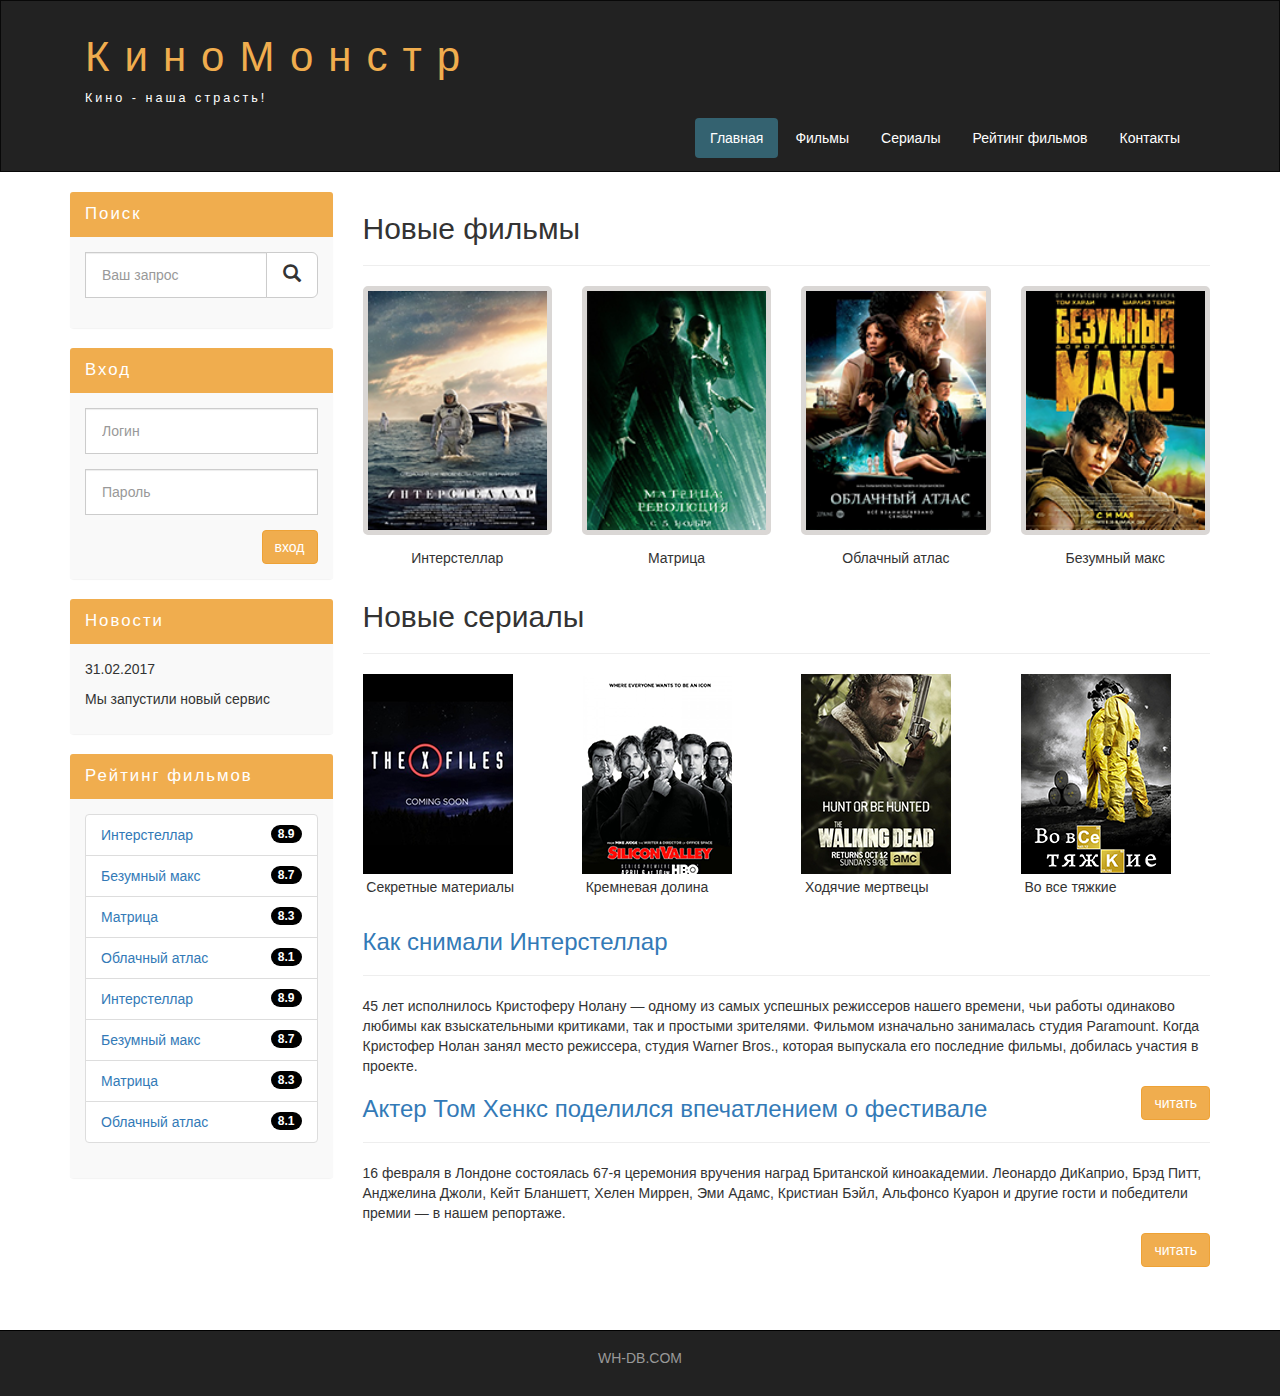
<file: index.html>
<!DOCTYPE html>
<html lang="ru">
  <head>
    <meta charset="utf-8">
    <meta http-equiv="X-UA-Compatible" content="IE=edge">
    <meta name="viewport" content="width=device-width, initial-scale=1">
    <!-- The above 3 meta tags *must* come first in the head; any other head content must come *after* these tags -->
    <title>КиноМонстр</title>

    <!-- Bootstrap -->
    <link href="assets/css/bootstrap.min.css" rel="stylesheet">

    <!-- Main Style -->
    <link href="assets/css/style.css" rel="stylesheet">

    <!-- HTML5 shim and Respond.js for IE8 support of HTML5 elements and media queries -->
    <!-- WARNING: Respond.js doesn't work if you view the page via file:// -->
    <!--[if lt IE 9]>
      <script src="https://oss.maxcdn.com/html5shiv/3.7.3/html5shiv.min.js"></script>
      <script src="https://oss.maxcdn.com/respond/1.4.2/respond.min.js"></script>
    <![endif]-->
  </head>
  <body>
   

    <div class="container-fluid">
      <div class="row">
        <nav role="navigation" class="navbar navbar-inverse">
          <div class="container">

            <div class="navbar-header header">

              <div class="container">
                <div class="row">
                  <div class="col-lg-12">
                    <h1><a href="index.html">КиноМонстр</a></h1>
                    <p>Кино - наша страсть!</p>

                  </div>

                </div>


              </div>

              <button type="button" data-target="#navbarCollapse" data-toggle="collapse" class="navbar-toggle">

                <span class="sr-only">Toggle navigation</span>
                <span class="icon-bar"></span>
                <span class="icon-bar"></span>
                <span class="icon-bar"></span>

              </button>

            </div>

            <div id="navbarCollapse" class="collapse navbar-collapse navbar-right">
               
                 
                    <ul class="nav nav-pills">
                      <li class="active"><a href="index.html">Главная</a></li>
                      <li><a href="films.html">Фильмы</a></li>
                      <li><a href="films.html">Сериалы</a></li>
                      <li><a href="rating.html">Рейтинг фильмов</a></li>
                      <li><a href="contacts.html">Контакты</a></li>

                    </ul>
           
            </div>

          </div>

        </nav>
      </div>
    </div>


    <div class="wrapper">
      
      <div class="container">
        
        <div class="row">
          
        <div class="col-lg-9 col-lg-push-3">

          <form role="search" class=" visible-xs">
             <div class="form-group">
                <div class="input-group">
                    <input type="search" class="form-control input-lg" placeholder="Ваш запрос">
                  <div class="input-group-btn">
                <button class="btn btn-default btn-lg" type="submit"><i class="glyphicon glyphicon-search"></i></button>
                  </div>
                </div>
             </div>   
          </form>

          <h2>Новые фильмы</h2>
          <hr>
            <div class="row">
              <div class="film_block col-lg-3 col-md-3 col-sm-3 col-xs-6">
              <img src="assets/img/inter.png" alt="Интерстеллар">
                <div class="film_label">Интерстеллар</div>
              </div>

              <div class="film_block col-lg-3 col-md-3 col-sm-3 col-xs-6">
              <img src="assets/img/matrix.png" alt="Матрица">
                <div class="film_label">Матрица</div>
              </div>

              <div class="film_block col-lg-3 col-md-3 col-sm-3 col-xs-6">
              <img src="assets/img/cloud.png" alt="Облачный атлас">
                <div class="film_label">Облачный атлас</div>
              </div>
            
              <div class="film_block col-lg-3 col-md-3 col-sm-3 col-xs-6">
              <img src="assets/img/max.png" alt="Безумный макс">
                <div class="film_label">Безумный макс</div>
              </div>
            </div>

      

          <div class="margin-8"></div>

          <h2>Новые сериалы</h2>
          <hr>
            <div class="row">
                            
              <div class="films_block col-lg-3 col-md-3 col-sm-3 col-xs-6">
               <img src="assets/img/xfiles.png" alt="секретные материалы">
                 <div class="film_label">Секретные материалы</div>
              </div>
                                
              <div class="films_block col-lg-3 col-md-3 col-sm-3 col-xs-6">
                <img src="assets/img/silicon.png" alt="кремневая долина">
                  <div class="film_label">Кремневая долина</div>
              </div>            
                                
              <div class="films_block col-lg-3 col-md-3 col-sm-3 col-xs-6">
                <img src="assets/img/dead.png" alt="ходячие мертвецы">
                  <div class="film_label">Ходячие мертвецы</div>
              </div>            
                                
              <div class="films_block col-lg-3 col-md-3 col-sm-3 col-xs-6">
                <img src="assets/img/breakingbad.png" alt="во все тяжкие">
                  <div class="film_label">Во все тяжкие</div>
              </div>
                            
            </div>

         <div class="margin-8"></div>

         <a href="#"><h3>Как снимали Интерстеллар</h3></a>
         <hr>
         <p>
          45 лет исполнилось Кристоферу Нолану — одному из самых успешных режиссеров нашего времени, чьи работы одинаково любимы как взыскательными критиками, так и простыми зрителями. Фильмом изначально занималась студия Paramount. Когда Кристофер Нолан занял место режиссера, студия Warner Bros., которая выпускала его последние фильмы, добилась участия в проекте.
         </p>
         <a href="#" class="btn btn-warning pull-right">читать</a>

         <div class="margin-8"></div>

         <a href="#"><h3>Актер Том Хенкс поделился впечатлением о фестивале</h3></a>
         <hr>
         <p>
          16 февраля в Лондоне состоялась 67-я церемония вручения наград Британской киноакадемии. Леонардо ДиКаприо, Брэд Питт, Анджелина Джоли, Кейт Бланшетт, Хелен Миррен, Эми Адамс, Кристиан Бэйл, Альфонсо Куарон и другие гости и победители премии — в нашем репортаже.
         </p>
         <a href="#" class="btn btn-warning pull-right">читать</a>

          <div class="margin-8" clear></div>  



        </div>

        <div class="col-lg-3 col-lg-pull-9">

          <div class="panel panel-info hidden-xs">         
            <div class="panel-heading"><div class="sidebar-header">Поиск</div></div>
              <div class="panel-body">
                <form role="search">
                  <div class="form-group">
                    <div class="input-group">
                      <input type="search" class="form-control input-lg" placeholder="Ваш запрос">
                      <div class="input-group-btn">
                <button class="btn btn-default btn-lg" type="submit"><i class="glyphicon glyphicon-search"></i></button>
                      </div>
                    </div>
                  </div>   
                </form>
              </div>
          </div>

          <div class="panel panel-info">         
            <div class="panel-heading"><div class="sidebar-header">Вход</div></div>
              <div class="panel-body">
                <form role="form">
                  <div class="form-group">
                    <input type="text" class="form-control input-lg" placeholder="Логин">
                  </div>
                  <div class="form-group">
                    <input type="password" class="form-control input-lg" placeholder="Пароль">
                  </div>

                  <button type="submit" class="btn btn-warning pull-right">вход</button>

                </form>

          </div>
              </div>

          <div class="panel panel-info">
            <div class="panel-heading"><div class="sidebar-header">Новости</div></div>
              <div class="panel-body">
                  <p>31.02.2017</p>
                  <p>Мы запустили новый сервис</p>
              </div>
          </div>  


          <div class="panel panel-info">         
            <div class="panel-heading"><div class="sidebar-header">Рейтинг фильмов</div></div>
              <div class="panel-body">
                
                <ul class="list-group">
                  
                  <li class="list-group-item list-group-warning">
                    <span class="badge">8.9</span>
                    <a href="#">Интерстеллар</a>
                  </li>

                  <li class="list-group-item list-group-warning">
                    <span class="badge">8.7</span>
                    <a href="#">Безумный макс</a>
                  </li>

                  <li class="list-group-item list-group-warning">
                    <span class="badge">8.3</span>
                    <a href="#">Матрица</a>

                  </li>    <li class="list-group-item list-group-warning">
                    <span class="badge">8.1</span>
                    <a href="#">Облачный атлас</a>
                  </li>  

                  <li class="list-group-item list-group-warning">
                    <span class="badge">8.9</span>
                    <a href="#">Интерстеллар</a>
                  </li>

                  <li class="list-group-item list-group-warning">
                    <span class="badge">8.7</span>
                    <a href="#">Безумный макс</a>
                  </li>

                  <li class="list-group-item list-group-warning">
                    <span class="badge">8.3</span>
                    <a href="#">Матрица</a>

                  </li>    <li class="list-group-item list-group-warning">
                    <span class="badge">8.1</span>
                    <a href="#">Облачный атлас</a>
                  </li>  

                </ul>

          </div>
            </div>




        </div>

        </div>

      </div>

    <div class="clear"></div>
    
    </div>

    
    <footer>
      <div class="container">
        <p class="text-center"><a href="http://ru.wh-db.com">WH-DB.COM</a></p>

      </div>

    </footer>





    <!-- jQuery (necessary for Bootstrap's JavaScript plugins) -->
    <script src="https://ajax.googleapis.com/ajax/libs/jquery/1.12.4/jquery.min.js"></script>
    <!-- Include all compiled plugins (below), or include individual files as needed -->
    <script src="assets/js/bootstrap.min.js"></script>
  </body>
</html>
</file>
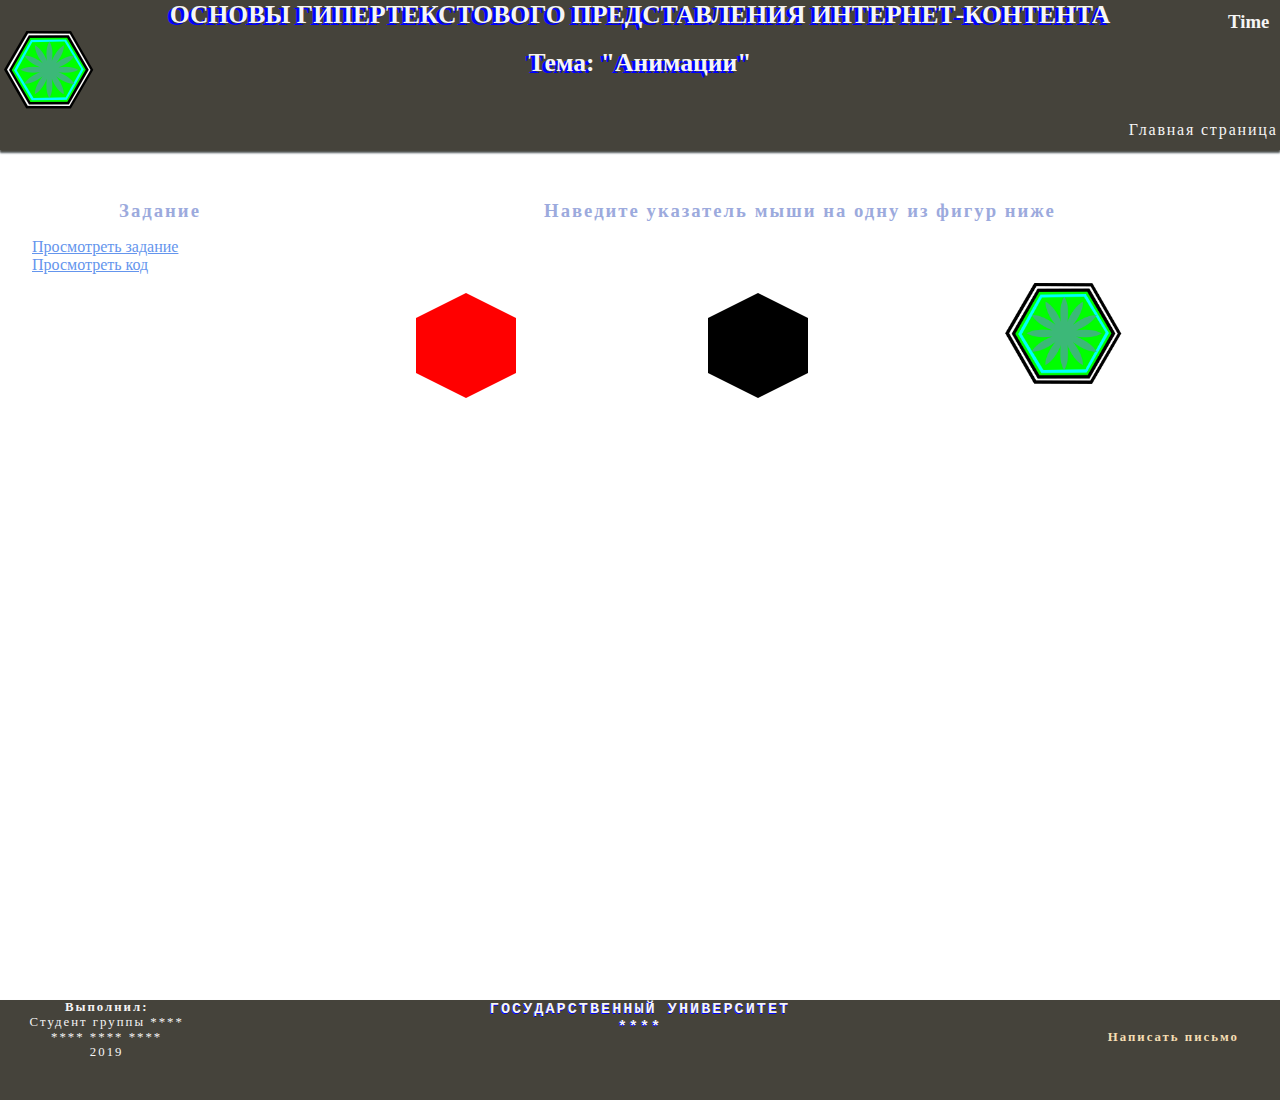
<file: animation/index.html>
﻿<!DOCTYPE html>
<html lang="ru">
	<head>
		<meta http-equiv="Content-Type" content="text/html; charset=utf-8">
		<title>Лабораторная работа 2</title>
		<link rel="stylesheet" type="text/css" href="assets/css/style.css"> <!--подключаем стили CSS-->
    	<script src="assets/js/config.js"></script> <!--подключаем скрипт-->
    </head>
	<body>
		<!--header, заголовок-->
        <header>
            <div class="menu">
                <div class="lg-1">
                    <div class="logo"><img src="assets/img/six.png" alt="TUSUR"/></div>
                </div>
                <div class="lg-10"><h1>ОСНОВЫ ГИПЕРТЕКСТОВОГО ПРЕДСТАВЛЕНИЯ ИНТЕРНЕТ-КОНТЕНТА</h1><br/><h2>Тема: "Анимации"</h2></div>
                <div class="lg-1"><h3 id="time">Time</h3></div>	<!--здесь наши часы-->
            </div>
            <div class="menu-container">
                <div class="menu-item"><a href="laba2.html">Главная страница</a></div>
            </div>
        </header>

		<div class="content">
			<div class="lg-3">
				<!-- задание на лабораторную работу-->
            	<h3>Задание</h3>
            	<input class="hide" id="hd-1" type="checkbox"> <!-- checkbox для выбора, по умолчанию галочка-->
            	<label for="hd-1">Просмотреть задание</label> <!--название меню-->
                	<!-- нумерованный список-->
                	<p>
                    	Вариант 5. Объект: шестиугольник. При наведении элемент приближается к зрителю и 4 раза прокручивается против часовой стрелки.
                	</p>
            	<br>
            	<input class="hide" id="hd-2" type="checkbox" > <!-- checkbox для выбора, по умолчанию галочка-->
            	<label for="hd-2">Просмотреть код</label> <!--название меню-->
                	<!-- вставляем наш код в тэг textarea -->
                	<p>HTML<textarea>
<div class="lg-9"> <!-- три вида анимации-->
    <h3>Наведите указатель мыши на одну из фигур ниже</h3>
    <div id="hexagon"></div>
    <div id="sexangle"></div>
    <div id="six"><img src="assets/img/six.png" alt="HEX"/></div>
</div>                    	
            		</textarea>
            		CSS <textarea>
#hexagon {
    float: left;
    width: 100px;
    height: 55px;
    background: red;
    position: relative;
    margin-left: 20%;
    margin-top: 10%;
    -webkit-transition: all 0.5s ease-out;
    -moz-transition: all 0.5s ease;
    -o-transition: all 0.5s ease;
    -ms-transition: all 0.5s ease;
}

#hexagon:before {
    content: "";
    position: absolute;
    top: -25px;
    left: 0;
    width: 0;
    height: 0;
    border-left: 50px solid transparent;
    border-right: 50px solid transparent;
    border-bottom: 25px solid red;
}

#hexagon:after {
    content: "";
    position: absolute;
    bottom: -25px;
    left: 0;
    width: 0;
    height: 0;
    border-left: 50px solid transparent;
    border-right: 50px solid transparent;
    border-top: 25px solid red;
}

/*А Н И М А Ц И Я*/
#hexagon:hover {
    animation-name: rotation;
    animation-duration: 5s;
}

@keyframes rotation {
    0% {
        transform: scale(1) rotate(0);
    }

    100% {
        transform: scale(3) rotate(-1440deg);
    }
}

#sexangle {
    float: left;
    width: 100px;
    height: 55px;
    background: black;
    position: relative;
    margin-left: 20%;
    margin-top: 10%;
}

#sexangle:before {
    content: "";
    position: absolute;
    top: -25px;
    left: 0;
    width: 0;
    height: 0;
    border-left: 50px solid transparent;
    border-right: 50px solid transparent;
    border-bottom: 25px solid black;
}

#sexangle:after {
    content: "";
    position: absolute;
    bottom: -25px;
    left: 0;
    width: 0;
    height: 0;
    border-left: 50px solid transparent;
    border-right: 50px solid transparent;
    border-top: 25px solid black;
}

/*А Н И М А Ц И Я*/
#sexangle:hover {
    animation-name: rotation_s;
    animation-duration: 2s;
    animation-iteration-count: 4;
}

@keyframes rotation_s {
    0% {
        transform: scale(3);
    }

    100% {
        transform: scale(3) rotate(-360deg);
    }
}

div#six img {
    width: 130px;
    height: auto;
    background-size: cover;
    float: left;
    margin-left: 20%;
    margin-top: 5%;
    -webkit-transition: all 0.5s ease-out;
    -moz-transition: all 0.5s ease;
    -o-transition: all 0.5s ease;
    -ms-transition: all 0.5s ease;
}

#six:hover img {
    transform: scale(2); 
    transform-origin: center;
    animation-name: rotation_six;
    animation-duration: 2s;
    animation-iteration-count: 4;

}

@keyframes rotation_six {
    100% {
        transform: scale(3) rotate(-360deg);
    }    
}
            		</textarea>
            	</p>

			</div>
			<div class="lg-9">
                <h3>Наведите указатель мыши на одну из фигур ниже</h3>
				<div id="hexagon"></div>
                <div id="sexangle"></div>
                <div id="six"><img src="assets/img/six.png" alt="HEX"/></div>
			</div>
		</div>
		
		<footer>
			<div class="lg-2"> <!-- таблица в 3 столбика -->
                	<h4 style="text-align: center"><strong>Выполнил:</strong><br></h4>
                	<p>Cтудент группы ****</p>   
                	<p>**** **** ****</p>
                	<p>2019</p>
            </div>
            <div class="lg-8">
            	 <h3> ГОСУДАРСТВЕННЫЙ УНИВЕРСИТЕТ <br>****</h3>
            </div>
            <div class="lg-2">
            	 <h4><a href="mailto:*@mail.ru"><br><br>Написать письмо</a></h4>
            </div>
		</footer>

	</body>
</html>
</file>
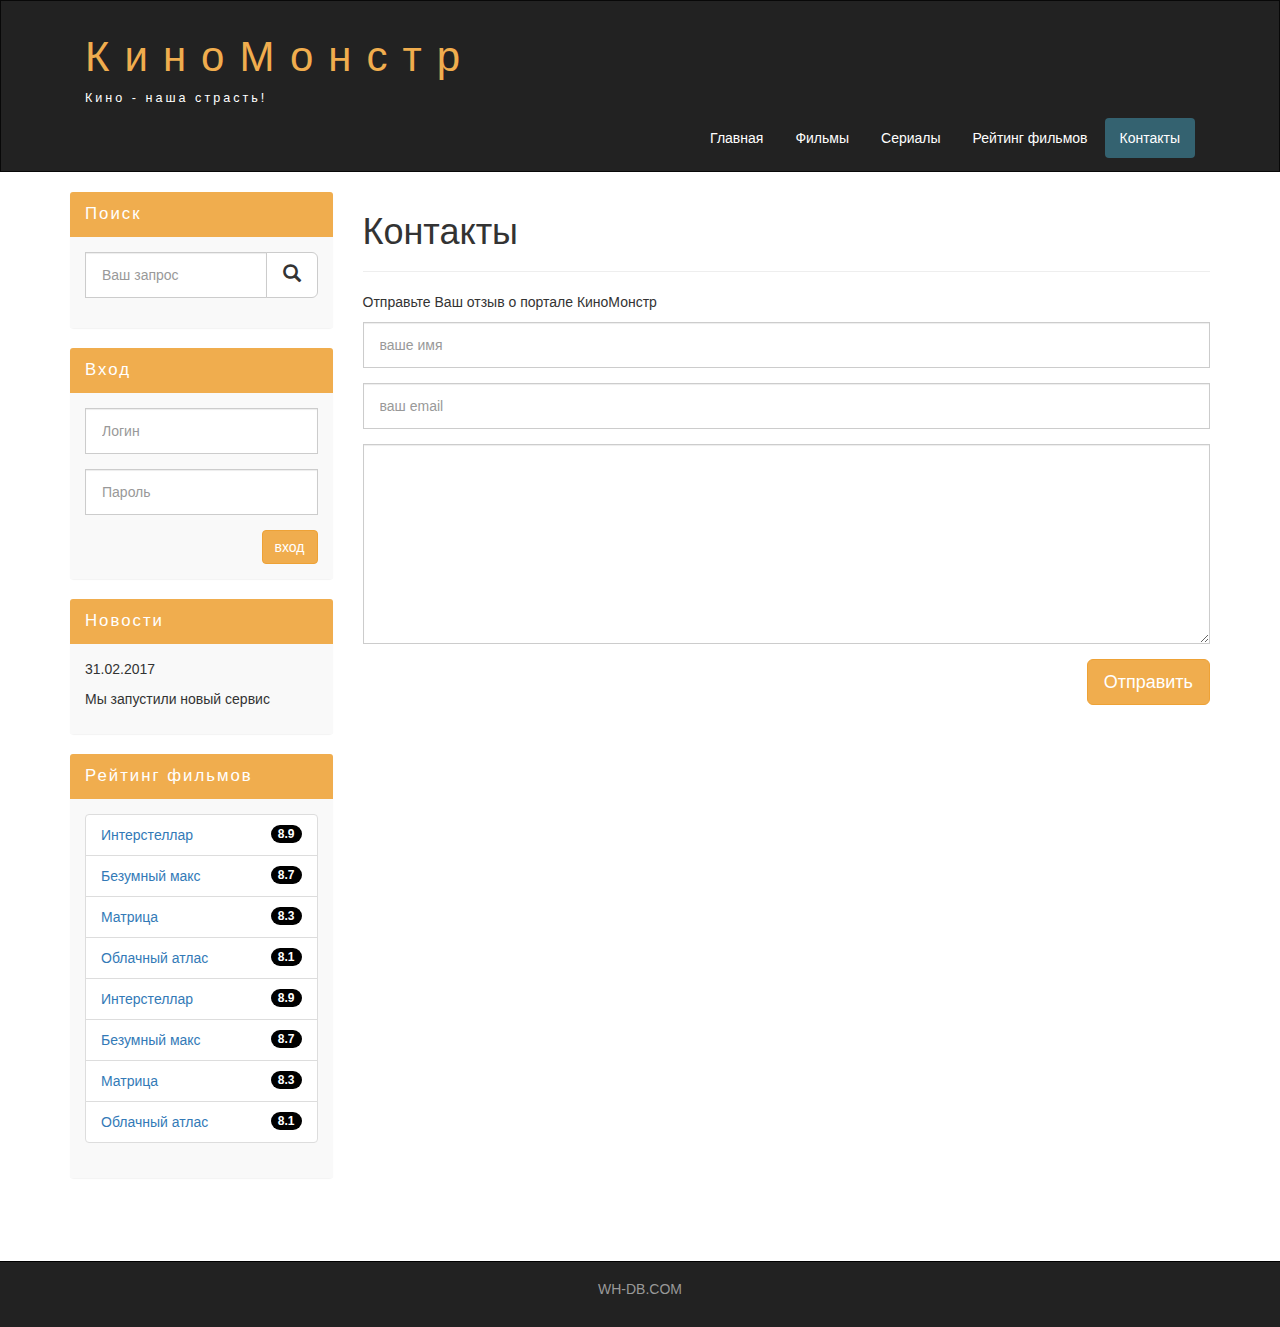
<file: contacts.html>
<!DOCTYPE html>
<html lang="ru">
  <head>
    <meta charset="utf-8">
    <meta http-equiv="X-UA-Compatible" content="IE=edge">
    <meta name="viewport" content="width=device-width, initial-scale=1">
    <!-- The above 3 meta tags *must* come first in the head; any other head content must come *after* these tags -->
    <title>Контакты</title>

    <!-- Bootstrap -->
    <link href="assets/css/bootstrap.min.css" rel="stylesheet">

    <!-- Main Style -->
    <link href="assets/css/style.css" rel="stylesheet">

    <!-- HTML5 shim and Respond.js for IE8 support of HTML5 elements and media queries -->
    <!-- WARNING: Respond.js doesn't work if you view the page via file:// -->
    <!--[if lt IE 9]>
      <script src="https://oss.maxcdn.com/html5shiv/3.7.3/html5shiv.min.js"></script>
      <script src="https://oss.maxcdn.com/respond/1.4.2/respond.min.js"></script>
    <![endif]-->
  </head>
  <body>
   

    <div class="container-fluid">
      <div class="row">
        <nav role="navigation" class="navbar navbar-inverse">
          <div class="container">

            <div class="navbar-header header">

              <div class="container">
                <div class="row">
                  <div class="col-lg-12">
                    <h1><a href="index.html">КиноМонстр</a></h1>
                    <p>Кино - наша страсть!</p>

                  </div>

                </div>


              </div>

              <button type="button" data-target="#navbarCollapse" data-toggle="collapse" class="navbar-toggle">

                <span class="sr-only">Toggle navigation</span>
                <span class="icon-bar"></span>
                <span class="icon-bar"></span>
                <span class="icon-bar"></span>

              </button>

            </div>

            <div id="navbarCollapse" class="collapse navbar-collapse navbar-right">
               
                 
                    <ul class="nav nav-pills">
                      <li><a href="index.html">Главная</a></li>
                      <li><a href="films.html">Фильмы</a></li>
                      <li><a href="films.html">Сериалы</a></li>
                      <li><a href="rating.html">Рейтинг фильмов</a></li>
                      <li class="active"><a href="contacts.html">Контакты</a></li>

                    </ul>
           
            </div>

          </div>

        </nav>
      </div>
    </div>


    <div class="wrapper">
      
      <div class="container">
        
        <div class="row">
          
        <div class="col-lg-9 col-lg-push-3">

          <form role="search" class="visible-xs">
             <div class="form-group">
                <div class="input-group">
                    <input type="search" class="form-control input-lg" placeholder="Ваш запрос">
                  <div class="input-group-btn">
                <button class="btn btn-default btn-lg" type="submit"><i class="glyphicon glyphicon-search"></i></button>
                  </div>
                </div>
             </div>   
          </form>


            <div class="contacts visible-lg-md-sm-xs">
              <h1>Контакты</h1>
              <hr>
              <p> Отправьте Ваш отзыв о портале КиноМонстр</p>
              
              <form>
                <div class="form-group">
                  <input type="text" placeholder="ваше имя" class="form-control input-lg">  
                </div>
                <div class="form-group">
                  <input type="text" placeholder="ваш email" class="form-control input-lg">  
                </div>
                <div class="form-group">
                  <textarea class="form-control"></textarea> 
                </div>
                <button class="btn btn-lg btn-warning pull-right">Отправить</button>
              </form>
              
               <div class="margin-8 clear"></div>               
            </div>

        </div>


        <div class="col-lg-3 col-lg-pull-9">

          <div class="panel panel-info hidden-xs">         
            <div class="panel-heading"><div class="sidebar-header">Поиск</div></div>
              <div class="panel-body">
                <form role="search">
                  <div class="form-group">
                    <div class="input-group">
                      <input type="search" class="form-control input-lg" placeholder="Ваш запрос">
                      <div class="input-group-btn">
                <button class="btn btn-default btn-lg" type="submit"><i class="glyphicon glyphicon-search"></i></button>
                      </div>
                    </div>
                  </div>   
                </form>
              </div>
          </div>

          <div class="panel panel-info">         
            <div class="panel-heading"><div class="sidebar-header">Вход</div></div>
              <div class="panel-body">
                <form role="form">
                  <div class="form-group">
                    <input type="text" class="form-control input-lg" placeholder="Логин">
                  </div>
                  <div class="form-group">
                    <input type="password" class="form-control input-lg" placeholder="Пароль">
                  </div>

                  <button type="submit" class="btn btn-warning pull-right">вход</button>

                </form>

          </div>
              </div>

          <div class="panel panel-info">
            <div class="panel-heading"><div class="sidebar-header">Новости</div></div>
              <div class="panel-body">
                  <p>31.02.2017</p>
                  <p>Мы запустили новый сервис</p>
              </div>
          </div>  


          <div class="panel panel-info">         
            <div class="panel-heading"><div class="sidebar-header">Рейтинг фильмов</div></div>
              <div class="panel-body">
                
                <ul class="list-group">
                  
                  <li class="list-group-item list-group-warning">
                    <span class="badge">8.9</span>
                    <a href="#">Интерстеллар</a>
                  </li>

                  <li class="list-group-item list-group-warning">
                    <span class="badge">8.7</span>
                    <a href="#">Безумный макс</a>
                  </li>

                  <li class="list-group-item list-group-warning">
                    <span class="badge">8.3</span>
                    <a href="#">Матрица</a>

                  </li>    <li class="list-group-item list-group-warning">
                    <span class="badge">8.1</span>
                    <a href="#">Облачный атлас</a>
                  </li>  

                  <li class="list-group-item list-group-warning">
                    <span class="badge">8.9</span>
                    <a href="#">Интерстеллар</a>
                  </li>

                  <li class="list-group-item list-group-warning">
                    <span class="badge">8.7</span>
                    <a href="#">Безумный макс</a>
                  </li>

                  <li class="list-group-item list-group-warning">
                    <span class="badge">8.3</span>
                    <a href="#">Матрица</a>

                  </li>    <li class="list-group-item list-group-warning">
                    <span class="badge">8.1</span>
                    <a href="#">Облачный атлас</a>
                  </li>  

                </ul>

          </div>
            </div>




        </div>

        </div>

      </div>

    <div class="clear"></div>
    
    </div>

    
    <footer>
      <div class="container">
        <p class="text-center"><a href="http://ru.wh-db.com">WH-DB.COM</a></p>

      </div>

    </footer>





    <!-- jQuery (necessary for Bootstrap's JavaScript plugins) -->
    <script src="https://ajax.googleapis.com/ajax/libs/jquery/1.12.4/jquery.min.js"></script>
    <!-- Include all compiled plugins (below), or include individual files as needed -->
    <script src="assets/js/bootstrap.min.js"></script>
  </body>
</html>
</file>
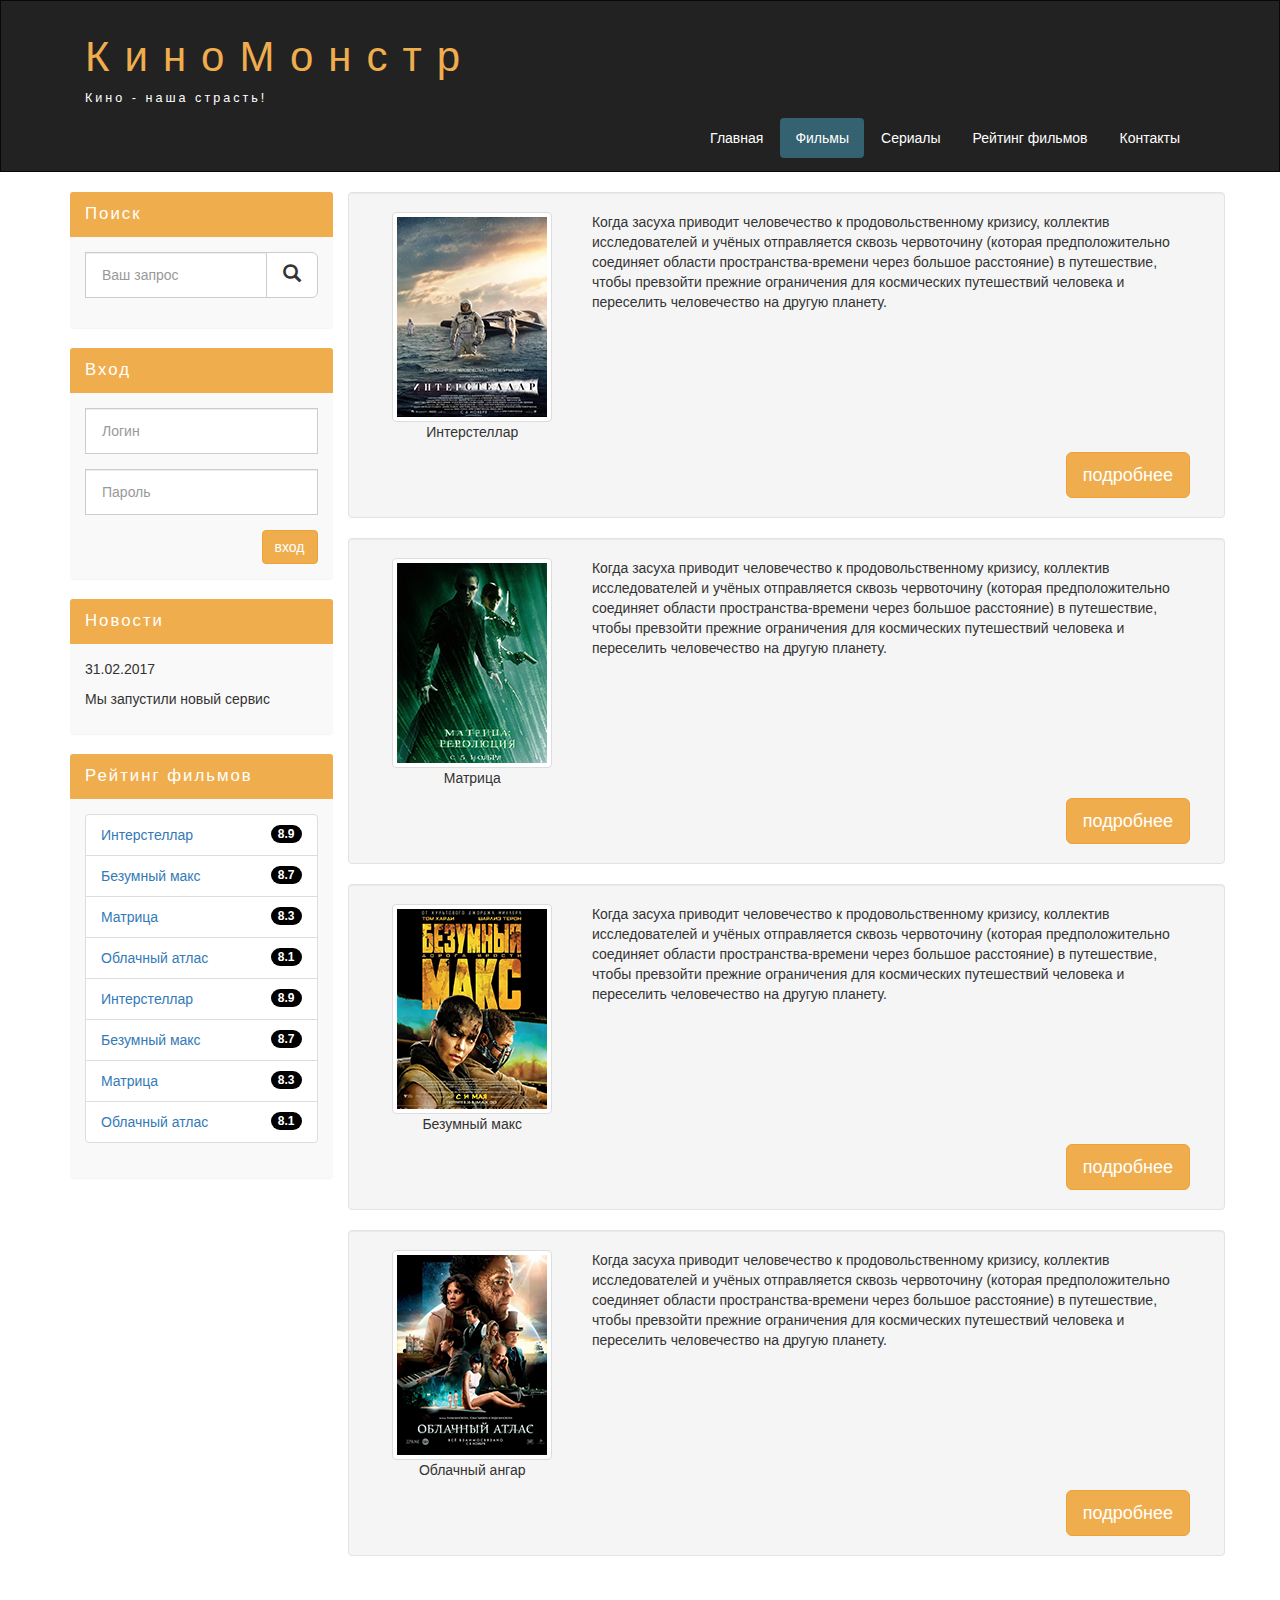
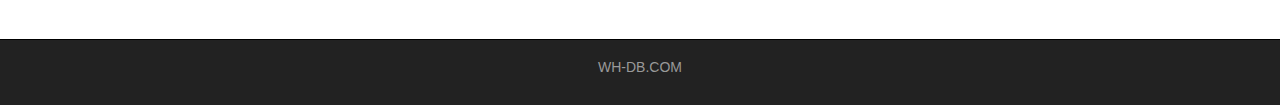
<file: films.html>
<!DOCTYPE html>
<html lang="ru">
  <head>
    <meta charset="utf-8">
    <meta http-equiv="X-UA-Compatible" content="IE=edge">
    <meta name="viewport" content="width=device-width, initial-scale=1">
    <!-- The above 3 meta tags *must* come first in the head; any other head content must come *after* these tags -->
    <title>Фильмы</title>

    <!-- Bootstrap -->
    <link href="assets/css/bootstrap.min.css" rel="stylesheet">

    <!-- Main Style -->
    <link href="assets/css/style.css" rel="stylesheet">

    <!-- HTML5 shim and Respond.js for IE8 support of HTML5 elements and media queries -->
    <!-- WARNING: Respond.js doesn't work if you view the page via file:// -->
    <!--[if lt IE 9]>
      <script src="https://oss.maxcdn.com/html5shiv/3.7.3/html5shiv.min.js"></script>
      <script src="https://oss.maxcdn.com/respond/1.4.2/respond.min.js"></script>
    <![endif]-->
  </head>
  <body>
   

    <div class="container-fluid">
      <div class="row">
        <nav role="navigation" class="navbar navbar-inverse">
          <div class="container">

            <div class="navbar-header header">

              <div class="container">
                <div class="row">
                  <div class="col-lg-12">
                    <h1><a href="index.html">КиноМонстр</a></h1>
                    <p>Кино - наша страсть!</p>

                  </div>

                </div>


              </div>

              <button type="button" data-target="#navbarCollapse" data-toggle="collapse" class="navbar-toggle">

                <span class="sr-only">Toggle navigation</span>
                <span class="icon-bar"></span>
                <span class="icon-bar"></span>
                <span class="icon-bar"></span>

              </button>

            </div>

            <div id="navbarCollapse" class="collapse navbar-collapse navbar-right">
               
                 
                    <ul class="nav nav-pills">
                      <li><a href="index.html">Главная</a></li>
                      <li class="active"><a href="films.html">Фильмы</a></li>
                      <li><a href="films.html">Сериалы</a></li>
                      <li><a href="rating.html">Рейтинг фильмов</a></li>
                      <li><a href="contacts.html">Контакты</a></li>

                    </ul>
           
            </div>

          </div>

        </nav>
      </div>
    </div>


    <div class="wrapper">
      
      <div class="container">
        
        <div class="row">
          
        <div class="col-lg-9 col-lg-push-3">

          <form role="search" class=" visible-xs">
             <div class="form-group">
                <div class="input-group">
                    <input type="search" class="form-control input-lg" placeholder="Ваш запрос">
                  <div class="input-group-btn">
                <button class="btn btn-default btn-lg" type="submit"><i class="glyphicon glyphicon-search"></i></button>
                  </div>
                </div>
             </div>   
          </form>


          <div class="row">
            <div class="well clearfix">
              <div class="col-lg-3 col-md-2 text-center">
                <img class="img-thumbnail" src="assets/img/inter.png" alt="интерстеллар"> <!--"img-thumbnail" рамочка вокруг картинки-->
                <p>Интерстеллар</p>
              </div>

              <div class="col-lg-9 col-md-10">
                <p>
                  Когда засуха приводит человечество к продовольственному кризису, коллектив исследователей и учёных отправляется сквозь червоточину (которая предположительно соединяет области пространства-времени через большое расстояние) в путешествие, чтобы превзойти прежние ограничения для космических путешествий человека и переселить человечество на другую планету.
                </p>
              </div>
              
              <div class="col-lg-12 col-md-12">
                <a href="show.html" class="btn btn-lg btn-warning pull-right">подробнее</a>
              </div>

            </div>

        </div>

          <div class="row">
            <div class="well clearfix">
              <div class="col-lg-3 col-md-2 text-center">
                <img class="img-thumbnail" src="assets/img/matrix.png" alt="матрица"> <!--"img-thumbnail" рамочка вокруг картинки-->
                <p>Матрица</p>
              </div>

              <div class="col-lg-9 col-md-10">
                <p>
                  Когда засуха приводит человечество к продовольственному кризису, коллектив исследователей и учёных отправляется сквозь червоточину (которая предположительно соединяет области пространства-времени через большое расстояние) в путешествие, чтобы превзойти прежние ограничения для космических путешествий человека и переселить человечество на другую планету.
                </p>
              </div>
              
              <div class="col-lg-12 col-md-12">
                <a href="show.html" class="btn btn-lg btn-warning pull-right">подробнее</a>
              </div>

            </div>

        </div>
                  <div class="row">
            <div class="well clearfix">
              <div class="col-lg-3 col-md-2 text-center">
                <img class="img-thumbnail" src="assets/img/max.png" alt="безумный макс"> <!--"img-thumbnail" рамочка вокруг картинки-->
                <p>Безумный макс</p>
              </div>

              <div class="col-lg-9 col-md-10">
                <p>
                  Когда засуха приводит человечество к продовольственному кризису, коллектив исследователей и учёных отправляется сквозь червоточину (которая предположительно соединяет области пространства-времени через большое расстояние) в путешествие, чтобы превзойти прежние ограничения для космических путешествий человека и переселить человечество на другую планету.
                </p>
              </div>
              
              <div class="col-lg-12 col-md-12">
                <a href="show.html" class="btn btn-lg btn-warning pull-right">подробнее</a>
              </div>

            </div>

        </div>
                  <div class="row">
            <div class="well clearfix">
              <div class="col-lg-3 col-md-2 text-center">
                <img class="img-thumbnail" src="assets/img/cloud.png" alt="облачный ангар"> <!--"img-thumbnail" рамочка вокруг картинки-->
                <p>Облачный ангар</p>
              </div>

              <div class="col-lg-9 col-md-10">
                <p>
                  Когда засуха приводит человечество к продовольственному кризису, коллектив исследователей и учёных отправляется сквозь червоточину (которая предположительно соединяет области пространства-времени через большое расстояние) в путешествие, чтобы превзойти прежние ограничения для космических путешествий человека и переселить человечество на другую планету.
                </p>
              </div>
              
              <div class="col-lg-12 col-md-12">
                <a href="show.html" class="btn btn-lg btn-warning pull-right">подробнее</a>
              </div>

            </div>

          </div>
        </div>

        <div class="col-lg-3 col-lg-pull-9">

          <div class="panel panel-info hidden-xs">         
            <div class="panel-heading"><div class="sidebar-header">Поиск</div></div>
              <div class="panel-body">
                <form role="search">
                  <div class="form-group">
                    <div class="input-group">
                      <input type="search" class="form-control input-lg" placeholder="Ваш запрос">
                      <div class="input-group-btn">
                <button class="btn btn-default btn-lg" type="submit"><i class="glyphicon glyphicon-search"></i></button>
                      </div>
                    </div>
                  </div>   
                </form>
              </div>
          </div>

          <div class="panel panel-info">         
            <div class="panel-heading"><div class="sidebar-header">Вход</div></div>
              <div class="panel-body">
                <form role="form">
                  <div class="form-group">
                    <input type="text" class="form-control input-lg" placeholder="Логин">
                  </div>
                  <div class="form-group">
                    <input type="password" class="form-control input-lg" placeholder="Пароль">
                  </div>

                  <button type="submit" class="btn btn-warning pull-right">вход</button>

                </form>

          </div>
              </div>

          <div class="panel panel-info">
            <div class="panel-heading"><div class="sidebar-header">Новости</div></div>
              <div class="panel-body">
                  <p>31.02.2017</p>
                  <p>Мы запустили новый сервис</p>
              </div>
          </div>  


          <div class="panel panel-info">         
            <div class="panel-heading"><div class="sidebar-header">Рейтинг фильмов</div></div>
              <div class="panel-body">
                
                <ul class="list-group">
                  
                  <li class="list-group-item list-group-warning">
                    <span class="badge">8.9</span>
                    <a href="#">Интерстеллар</a>
                  </li>

                  <li class="list-group-item list-group-warning">
                    <span class="badge">8.7</span>
                    <a href="#">Безумный макс</a>
                  </li>

                  <li class="list-group-item list-group-warning">
                    <span class="badge">8.3</span>
                    <a href="#">Матрица</a>

                  </li>    <li class="list-group-item list-group-warning">
                    <span class="badge">8.1</span>
                    <a href="#">Облачный атлас</a>
                  </li>  

                  <li class="list-group-item list-group-warning">
                    <span class="badge">8.9</span>
                    <a href="#">Интерстеллар</a>
                  </li>

                  <li class="list-group-item list-group-warning">
                    <span class="badge">8.7</span>
                    <a href="#">Безумный макс</a>
                  </li>

                  <li class="list-group-item list-group-warning">
                    <span class="badge">8.3</span>
                    <a href="#">Матрица</a>

                  </li>    <li class="list-group-item list-group-warning">
                    <span class="badge">8.1</span>
                    <a href="#">Облачный атлас</a>
                  </li>  

                </ul>

          </div>
            </div>




        </div>

        </div>

      </div>

    <div class="clear"></div>
    
    </div>

    
    <footer>
      <div class="container">
        <p class="text-center"><a href="http://ru.wh-db.com">WH-DB.COM</a></p>

      </div>

    </footer>





    <!-- jQuery (necessary for Bootstrap's JavaScript plugins) -->
    <script src="https://ajax.googleapis.com/ajax/libs/jquery/1.12.4/jquery.min.js"></script>
    <!-- Include all compiled plugins (below), or include individual files as needed -->
    <script src="assets/js/bootstrap.min.js"></script>
  </body>
</html>
</file>
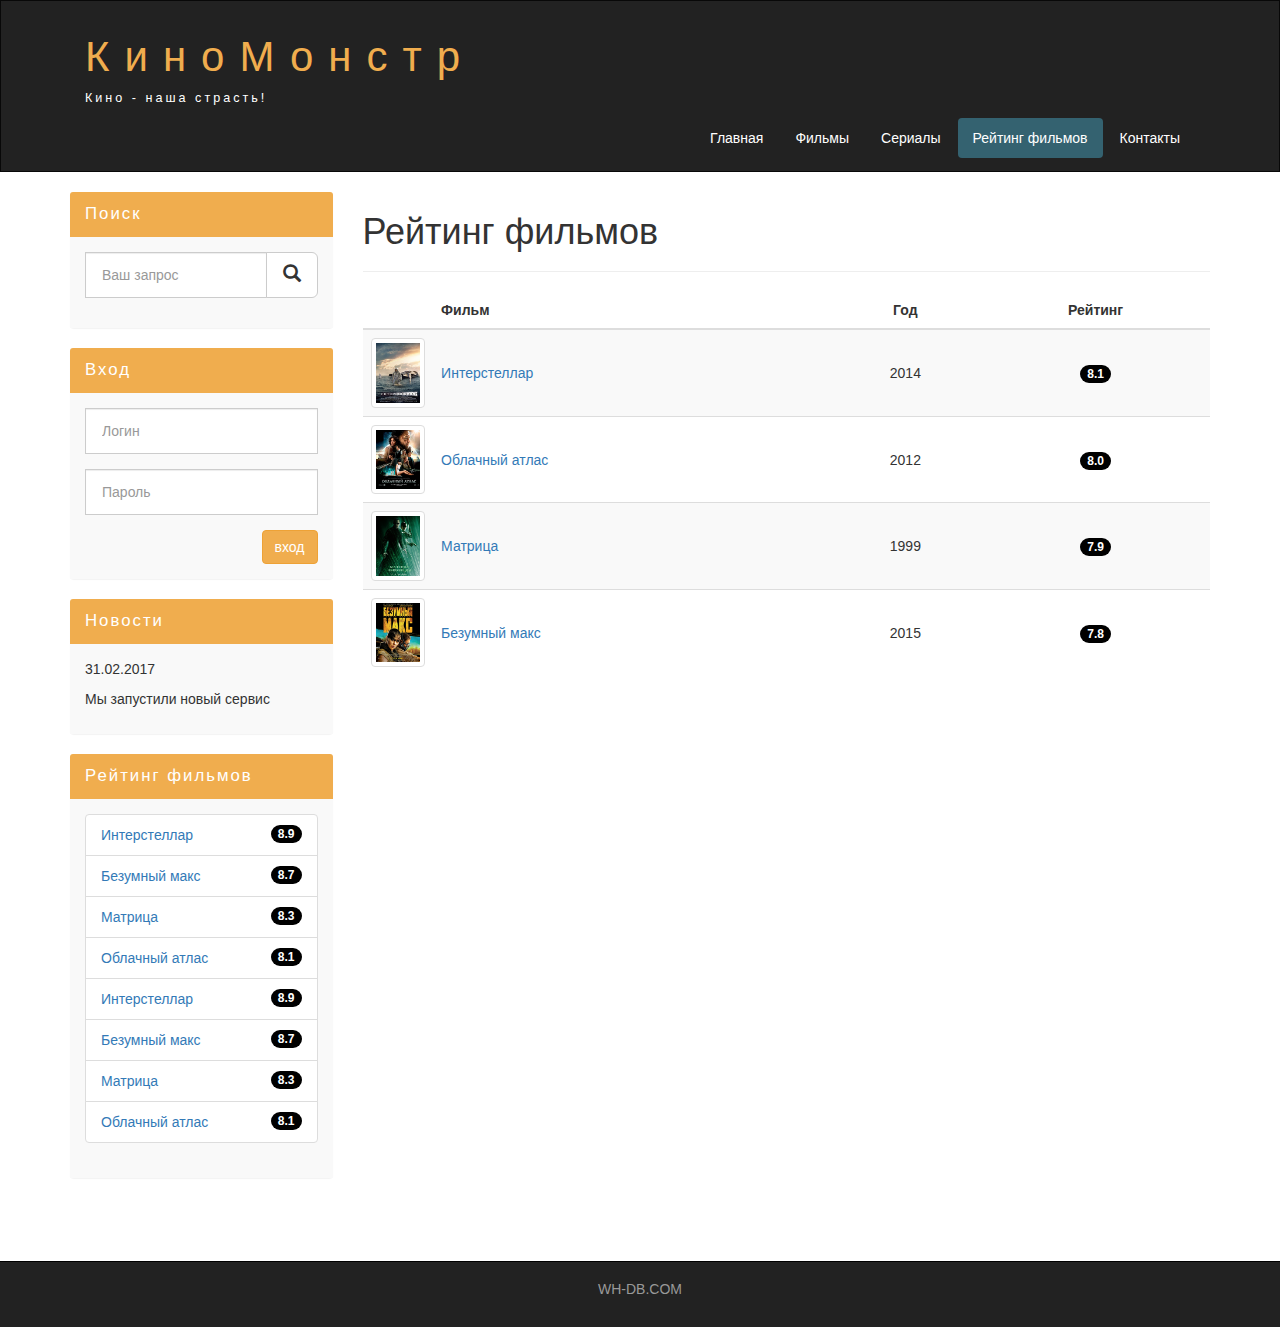
<file: rating.html>
<!DOCTYPE html>
<html lang="ru">
  <head>
    <meta charset="utf-8">
    <meta http-equiv="X-UA-Compatible" content="IE=edge">
    <meta name="viewport" content="width=device-width, initial-scale=1">
    <!-- The above 3 meta tags *must* come first in the head; any other head content must come *after* these tags -->
    <title>Рейтинг фильмов</title>

    <!-- Bootstrap -->
    <link href="assets/css/bootstrap.min.css" rel="stylesheet">

    <!-- Main Style -->
    <link href="assets/css/style.css" rel="stylesheet">

    <!-- HTML5 shim and Respond.js for IE8 support of HTML5 elements and media queries -->
    <!-- WARNING: Respond.js doesn't work if you view the page via file:// -->
    <!--[if lt IE 9]>
      <script src="https://oss.maxcdn.com/html5shiv/3.7.3/html5shiv.min.js"></script>
      <script src="https://oss.maxcdn.com/respond/1.4.2/respond.min.js"></script>
    <![endif]-->
  </head>
  <body>
   

    <div class="container-fluid">
      <div class="row">
        <nav role="navigation" class="navbar navbar-inverse">
          <div class="container">

            <div class="navbar-header header">

              <div class="container">
                <div class="row">
                  <div class="col-lg-12">
                    <h1><a href="index.html">КиноМонстр</a></h1>
                    <p>Кино - наша страсть!</p>

                  </div>

                </div>


              </div>

              <button type="button" data-target="#navbarCollapse" data-toggle="collapse" class="navbar-toggle">

                <span class="sr-only">Toggle navigation</span>
                <span class="icon-bar"></span>
                <span class="icon-bar"></span>
                <span class="icon-bar"></span>

              </button>

            </div>

            <div id="navbarCollapse" class="collapse navbar-collapse navbar-right">
               
                 
                    <ul class="nav nav-pills">
                      <li><a href="index.html">Главная</a></li>
                      <li><a href="films.html">Фильмы</a></li>
                      <li><a href="films.html">Сериалы</a></li>
                      <li class="active"><a href="rating.html">Рейтинг фильмов</a></li>
                      <li><a href="contacts.html">Контакты</a></li>

                    </ul>
           
            </div>

          </div>

        </nav>
      </div>
    </div>


    <div class="wrapper">
      
      <div class="container">
        
        <div class="row">
          
        <div class="col-lg-9 col-lg-push-3">

          <form role="search" class=" visible-xs">
             <div class="form-group">
                <div class="input-group">
                    <input type="search" class="form-control input-lg" placeholder="Ваш запрос">
                  <div class="input-group-btn">
                <button class="btn btn-default btn-lg" type="submit"><i class="glyphicon glyphicon-search"></i></button>
                  </div>
                </div>
             </div>   
          </form>

        <h1>Рейтинг фильмов</h1>
        <hr>
        <table class="table table-striped"> <!-- table class="table создает таблицу, striped чередует цвета серый-белый -->
          <thead> <!-- заголовок таблицы -->
            <tr>
              <th></th> <!-- пустой заголовок -->
              <th>Фильм</th>
              <th class="text-center">Год</th>
              <th class="text-center">Рейтинг</th>
            </tr>
          </thead>
          <tbody>
            <tr>
            <td class="col-lg-1 col-md-1 col-xs-2">
              <img class="img-responsive img-thumbnail" src="assets/img/inter.png" alt="интерстеллар"> <!-- responsive-делает 100% картинку адаптивной, thumbnail делает рамку -->
            </td>
            <td class="vert-align"><a href="show.html">Интерстеллар</a></td>
            <td class="text-center vert-align">2014</td>
            <td class="text-center vert-align"><span class="badge">8.1</span></td>
            </tr>

            <tr>
            <td class="col-lg-1 col-md-1 col-xs-2">
              <img class="img-responsive img-thumbnail" src="assets/img/cloud.png" alt="Облачный атлас"> <!-- responsive-делает 100% картинку адаптивной, thumbnail делает рамку -->
            </td>
            <td class="vert-align"><a href="#">Облачный атлас</a></td>
            <td class="text-center vert-align">2012</td>
            <td class="text-center vert-align"><span class="badge">8.0</span></td>
            </tr>

            <tr>
            <td class="col-lg-1 col-md-1 col-xs-2">
              <img class="img-responsive img-thumbnail" src="assets/img/matrix.png" alt="матрица"> <!-- responsive-делает 100% картинку адаптивной, thumbnail делает рамку -->
            </td>
            <td class="vert-align"><a href="#">Матрица</a></td>
            <td class="text-center vert-align">1999</td>
            <td class="text-center vert-align"><span class="badge">7.9</span></td>
            </tr>

            <tr>
            <td class="col-lg-1 col-md-1 col-xs-2">
              <img class="img-responsive img-thumbnail" src="assets/img/max.png" alt="безумный макс"> <!-- responsive-делает 100% картинку адаптивной, thumbnail делает рамку -->
            </td>
            <td class="vert-align"><a href="#">Безумный макс</a></td>
            <td class="text-center vert-align">2015</td>
            <td class="text-center vert-align"><span class="badge">7.8</span></td>
            </tr>
          </tbody>
            
          </table>





        </div>

        <div class="col-lg-3 col-lg-pull-9">

          <div class="panel panel-info hidden-xs">         
            <div class="panel-heading"><div class="sidebar-header">Поиск</div></div>
              <div class="panel-body">
                <form role="search">
                  <div class="form-group">
                    <div class="input-group">
                      <input type="search" class="form-control input-lg" placeholder="Ваш запрос">
                      <div class="input-group-btn">
                <button class="btn btn-default btn-lg" type="submit"><i class="glyphicon glyphicon-search"></i></button>
                      </div>
                    </div>
                  </div>   
                </form>
              </div>
          </div>

          <div class="panel panel-info">         
            <div class="panel-heading"><div class="sidebar-header">Вход</div></div>
              <div class="panel-body">
                <form role="form">
                  <div class="form-group">
                    <input type="text" class="form-control input-lg" placeholder="Логин">
                  </div>
                  <div class="form-group">
                    <input type="password" class="form-control input-lg" placeholder="Пароль">
                  </div>

                  <button type="submit" class="btn btn-warning pull-right">вход</button>

                </form>

          </div>
              </div>

          <div class="panel panel-info">
            <div class="panel-heading"><div class="sidebar-header">Новости</div></div>
              <div class="panel-body">
                  <p>31.02.2017</p>
                  <p>Мы запустили новый сервис</p>
              </div>
          </div>  


          <div class="panel panel-info">         
            <div class="panel-heading"><div class="sidebar-header">Рейтинг фильмов</div></div>
              <div class="panel-body">
                
                <ul class="list-group">
                  
                  <li class="list-group-item list-group-warning">
                    <span class="badge">8.9</span>
                    <a href="#">Интерстеллар</a>
                  </li>

                  <li class="list-group-item list-group-warning">
                    <span class="badge">8.7</span>
                    <a href="#">Безумный макс</a>
                  </li>

                  <li class="list-group-item list-group-warning">
                    <span class="badge">8.3</span>
                    <a href="#">Матрица</a>

                  </li>    <li class="list-group-item list-group-warning">
                    <span class="badge">8.1</span>
                    <a href="#">Облачный атлас</a>
                  </li>  

                  <li class="list-group-item list-group-warning">
                    <span class="badge">8.9</span>
                    <a href="#">Интерстеллар</a>
                  </li>

                  <li class="list-group-item list-group-warning">
                    <span class="badge">8.7</span>
                    <a href="#">Безумный макс</a>
                  </li>

                  <li class="list-group-item list-group-warning">
                    <span class="badge">8.3</span>
                    <a href="#">Матрица</a>

                  </li>    <li class="list-group-item list-group-warning">
                    <span class="badge">8.1</span>
                    <a href="#">Облачный атлас</a>
                  </li>  

                </ul>

          </div>
            </div>




        </div>

        </div>

      </div>

    <div class="clear"></div>
    
    </div>

    
    <footer>
      <div class="container">
        <p class="text-center"><a href="http://ru.wh-db.com">WH-DB.COM</a></p>

      </div>

    </footer>





    <!-- jQuery (necessary for Bootstrap's JavaScript plugins) -->
    <script src="https://ajax.googleapis.com/ajax/libs/jquery/1.12.4/jquery.min.js"></script>
    <!-- Include all compiled plugins (below), or include individual files as needed -->
    <script src="assets/js/bootstrap.min.js"></script>
  </body>
</html>
</file>
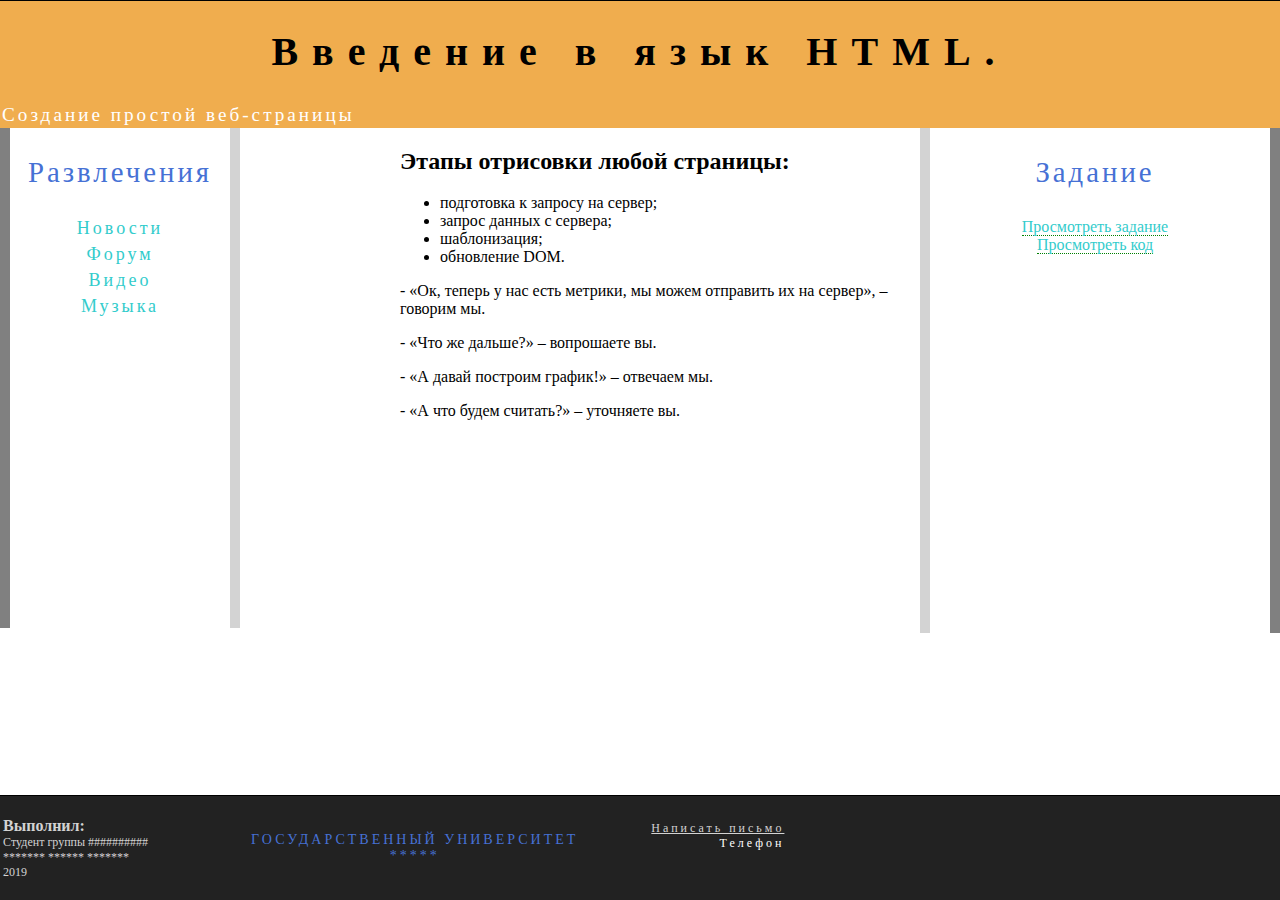
<file: razmetka_texta.html>
﻿<!--блок с директивой версии используемого языка HTML-->
<!Doctype HTML>
<!--язык сайта-->
<html lang="ru">
<!--техническая информация о страннице-->
<head>
    <!--кодировка-->
    <meta http-equiv="Content-Type" content="text/html;
charset=utf-8">
    <!--адаптация под мобильный телефон-->
    <meta name="viewport" content="width=device-width, initial-scale=1.0">
    <!--заголовок страницы-->
    <title>Лабораторная работа №1</title>
    <!--стили CSS-->
    <style>
        html {
            margin: 0;   /* внешнее поле */
        }
        /*основная часть, тело*/
        body {
            margin: 0;
        }
        /*настройка хэдэра*/
        header { /* настройка заголовка*/
            padding: 0 0 0 0; /* внутренний отступ (верх, право, низ, верх)*/
            background-color: #f0ad4e; /*цвет фона*/
            border-top: 1px solid #000 /*граница (толщина, тип, цвет)*/
        }
        /*настройка заголовка хэдэра*/
        header h1 {
            text-align: center; /*положение текста*/
            letter-spacing: 14px; /*отступ между буквами*/
            font-size: 250%; /*размер шрифта в %, 250% от стандарта*/
        }
        /*настройка параграфа хэдэра*/
        header p {
            padding: 2px;
            color: white; /*цвет параграфа*/
            font-size: 120%;
            letter-spacing: 3px;
        }
        /*по заданию ЛР*/
        .content {
            width: auto; /*ширина*/
            padding-left: 400px; /*внутренний отступ слева*/
        }
        /*левая сторона тела*/
        .sidebar_left {
            margin-top: -20px;
            height: 500px; /*высота*/
            width: 220px;
            text-align: center;
            float: left;
            border-left: 10px solid grey;
            border-right: 10px solid lightgrey;
        }
        h3 {
            text-align: center; 
            color: #4671D5;
            font-size: 180%;
            font-weight: lighter;
            letter-spacing: 3px;
        }
         /*список левая сторона*/       
        .sidebar_left ul li, .sidebar_left ul li a {
            padding-right: 20px;
            padding-bottom: 5px;
            font-size: 18px;
            letter-spacing: 3px;
            color: #33CCCC;
            text-decoration: none;
            list-style-type: none;
        }
        /*правая сторона тела*/
        .sidebar_right {
            margin-top: -20px;
            height: 500px;
            width: 330px;
            padding: 0 10px 5px 0;
            text-align: center;
            float: right;
            border-right: 10px solid grey;
            border-left: 10px solid lightgrey;
        }
        /*создание вложенного текста*/
        .hide, .hide + label ~ div {
            display: none; 
        }
        /* вид текста label */
        .hide + label,
        .hide:checked + label {
            padding: 0;
            color: #33CCCC;
            cursor: pointer;
            border-bottom: 1px dotted green;
        }
        /* вид текста label при активном переключателе */
        .hide:checked + label {
            color: red;
            border-bottom: 0;
        }
        /* когда чекбокс активен показываем блоки с содержанием  */
        .hide:checked + label + div {
            display: block; 
            background: #efefef;
            -moz-box-shadow: inset 3px 3px 10px #7d8e8f;
            -webkit-box-shadow: inset 3px 3px 10px #7d8e8f;
            box-shadow: inset 3px 3px 10px #7d8e8f;
            padding: 10px; 
            text-align: justify;
        }
        ul li a:hover, a:hover {
            color: #6C8CD5;
        }
        textarea {
            height: 220px;
            width: 335px;
        }
        /*нижняя часть (подвал, footer) */
        footer {
            color: #666;
            background-color: #222;
            padding: 10px 0 10px 0;
            border-top: 1px solid #000;
            position: fixed; /*позиция зафиксированная*/
            left: 0;
            bottom: 0;
            width: 100%;
            }
        footer p, footer h4 {
            padding: 0 !important;
            margin: 0 !important;
            color: lightgrey;
            font-size: 12px;
        }
    </style>
</head>
<body>
    <!-- создаем хэдэр, заголовок страницы, тут обычно заглавное меню-->
    <header>
        <h1>Введение в язык HTML.<br></h1>
        <p>Создание простой веб-страницы</p>
    </header>
    
    <!--создаем контейнер для содержимого нашего сайта-->
    <div class="container">
        <!--создаем меню с ссылками-->
        <div class="sidebar_left">
            <h3>Развлечения</h3>
                <ul>
                    <li><a href="https://tusur.ru/ru/novosti-i-meropriyatiya/novosti">Новости</a></li>
                    <li><a href="https://study.tusur.ru/forum/">Форум</a></li>
                    <li><a href="https://tusur.ru/ru/novosti-i-meropriyatiya/video-bank">Видео</a></li>
                    <li><a href="https://muzlo.me">Музыка</a></li>
                </ul>
        </div>

            <!--правая сторона, создаем вкладки с текством-->
        <div class="sidebar_right">
            <!-- задание лабоарторной работы-->
            <h3>Задание</h3>
            <input class="hide" id="hd-1" type="checkbox"> <!-- checkbox для выбора, по умолчанию галочка-->
            <label for="hd-1">Просмотреть задание</label> <!--название меню-->
            <div>
                <!-- нумерованный список-->
                <ol>
                    <li>Согласно варианту задания разметить представленный текст с помощью HTML-элементов. Описать в комментариях.</li>
                    <li>Провести тестирование кода используя ресурс <a href="https://validator.w3.org/">https://validator.w3.org/</a>. Исправить полученные ошибки.</li>
                </ol>
            </div>
            <br>
            <input class="hide" id="hd-2" type="checkbox" > <!-- checkbox для выбора, по умолчанию галочка-->
            <label for="hd-2">Просмотреть код</label> <!--название меню-->
            <div>
                <!-- вставляем наш код в тэг textarea -->
                <textarea style="font-size: 12px">
                    <p>
                        <!-- создаем заголовок 2 типа -->
                        <h2>Этапы отрисовки любой страницы:<br></h2>
                        <!-- создаем ненумерованный список -->
                    <ul>
                    <li>подготовка к запросу на сервер;</li>
                    <li>запрос данных с сервера;</li>
                    <li>шаблонизация;</li>
                    <li>обновление DOM.</li>
                </ul>
                <!-- создаем параграфы с тэгом создающим кавычки -->
                <p>
                    - <q>Ок, теперь у нас есть метрики, мы можем отправить их на сервер</q>, – говорим мы.
                </p>
                <p>
                    - <q>Что же дальше?</q> – вопрошаете вы.
                </p>
                <p>
                    - <q>А давай построим график!</q> – отвечаем мы.
                </p>
                <p>
                    - <q>А что будем считать?</q> – уточняете вы.
                </p>
            </textarea>
            </div>
    </div>

    <!-- решение лабораторного задания -->
    <div class="content">
    <!-- создаем заголовок 2 типа -->
        <h2>Этапы отрисовки любой страницы:<br></h2>
        <!-- создаем ненумерованный список -->
        <div>
            <ul>
                <li>подготовка к запросу на сервер;</li>
                <li>запрос данных с сервера;</li>
                <li>шаблонизация;</li>
                <li>обновление DOM.</li>
            </ul>
        </div>
        <!-- создаем параграфы с тэгом создающим кавычки -->
        <p>
            - <q>Ок, теперь у нас есть метрики, мы можем отправить их на сервер</q>, – говорим мы.
        </p>
        <p>
            - <q>Что же дальше?</q> – вопрошаете вы.
        </p>
        <p>
            - <q>А давай построим график!</q> – отвечаем мы.
        </p>
        <p>
            - <q>А что будем считать?</q> – уточняете вы.
        </p>
    </div>

    </div>
</body>
    
    <!-- создание футера-->
    <footer>
        <table> <!-- таблица в 3 столбика -->
            <td> <!--столбцы-->
                <h4 style="font-size: 16px;"><strong>Выполнил:</strong><br></h4>
                <p style="font-size: 12px;">Cтудент группы ##########</p>   
                <p>******* ****** *******</p>
                <p>2019</p>
            </td>
            <td style="padding-left: 100px;">
                <h3 style="text-align: center; font-size: 14px;"> ГОСУДАРСТВЕННЫЙ УНИВЕРСИТЕТ <br>*****</h3>
            </td>
            <td style="padding-left: 70px; padding-bottom: 25px;">
                <h3 style="text-align: right; color: white; font-size: 12px;"><a style="color: lightgrey;" href="mailto:*@mail.ru">Написать письмо</a><br>Телефон</h3>
            </td>
        </table>
    </footer>
</html>
</file>
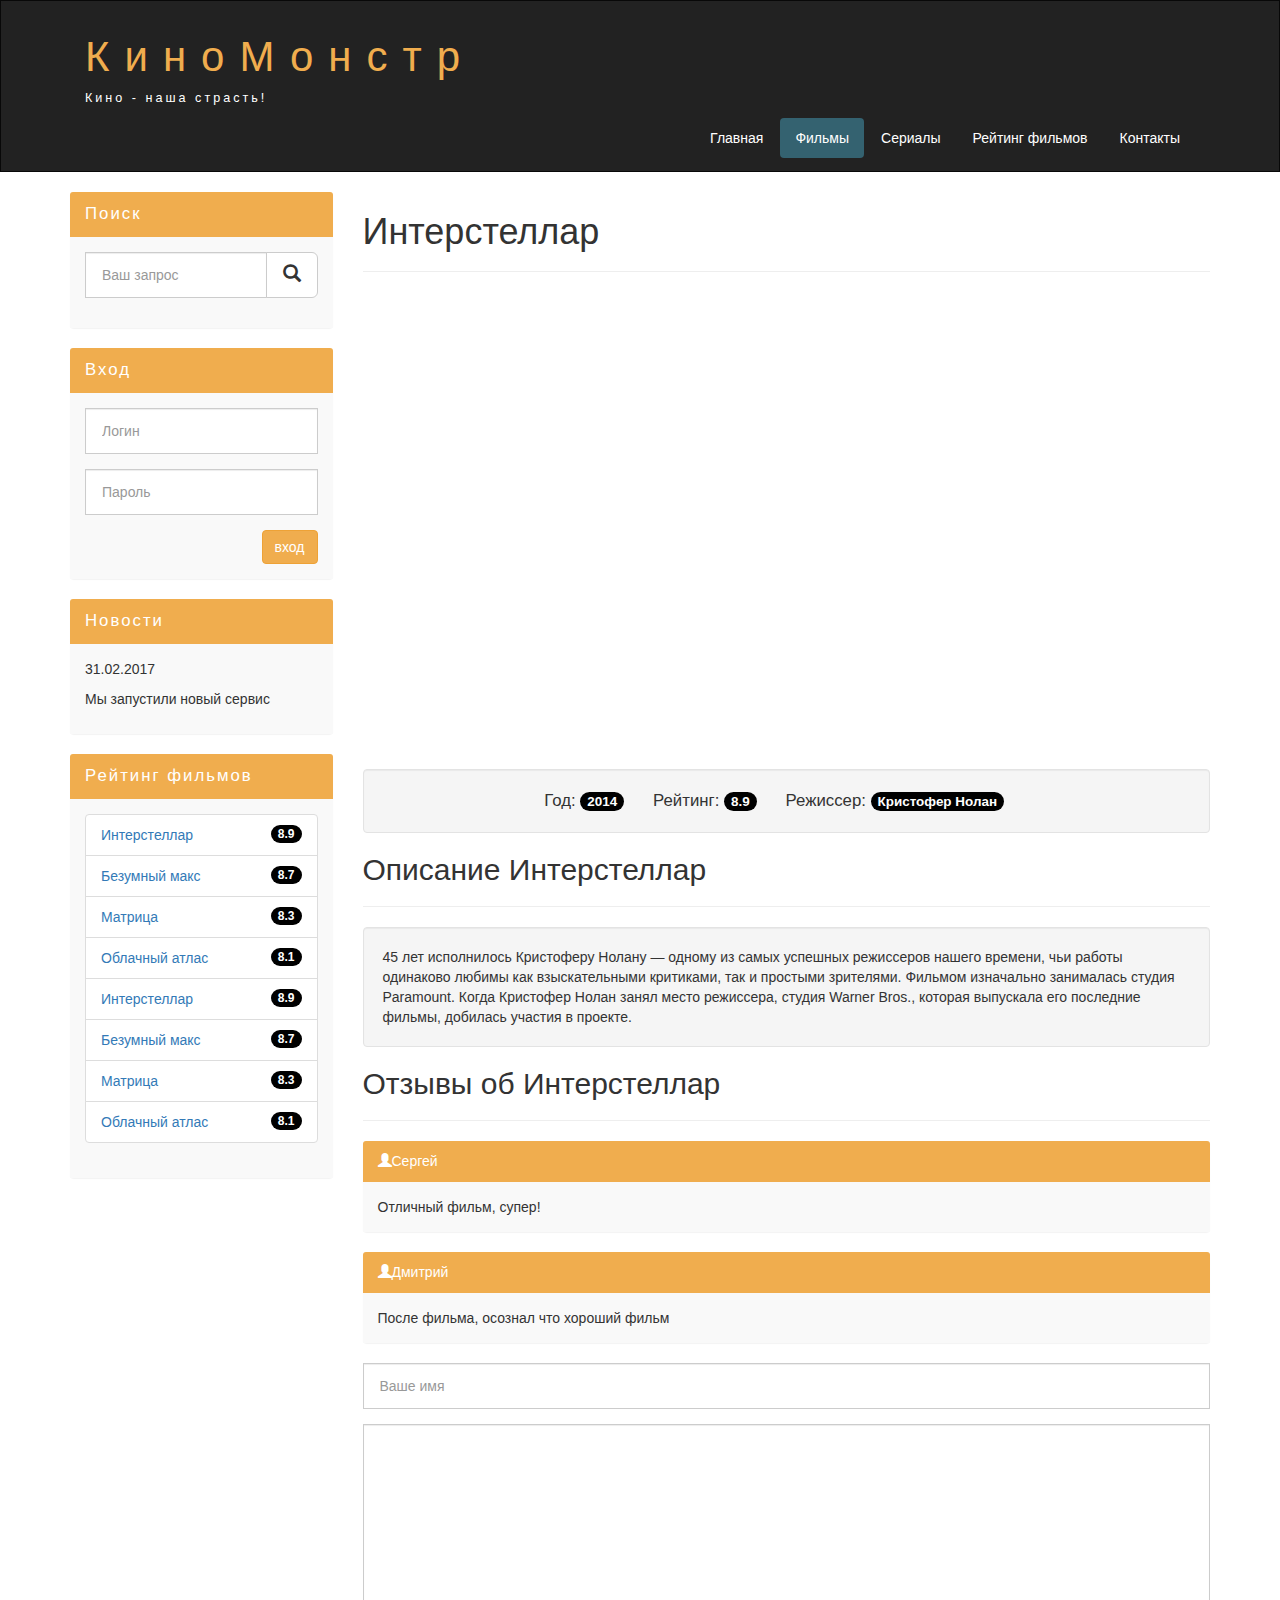
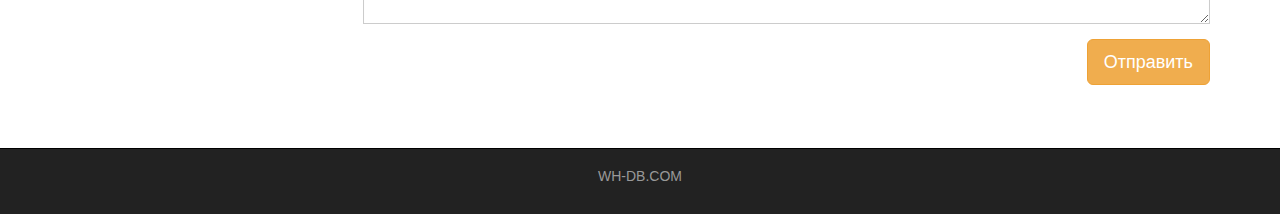
<file: show.html>
<!DOCTYPE html>
<html lang="ru">
  <head>
    <meta charset="utf-8">
    <meta http-equiv="X-UA-Compatible" content="IE=edge">
    <meta name="viewport" content="width=device-width, initial-scale=1">
    <!-- The above 3 meta tags *must* come first in the head; any other head content must come *after* these tags -->
    <title>Фильм</title>

    <!-- Bootstrap -->
    <link href="assets/css/bootstrap.min.css" rel="stylesheet">

    <!-- Main Style -->
    <link href="assets/css/style.css" rel="stylesheet">

    <!-- HTML5 shim and Respond.js for IE8 support of HTML5 elements and media queries -->
    <!-- WARNING: Respond.js doesn't work if you view the page via file:// -->
    <!--[if lt IE 9]>
      <script src="https://oss.maxcdn.com/html5shiv/3.7.3/html5shiv.min.js"></script>
      <script src="https://oss.maxcdn.com/respond/1.4.2/respond.min.js"></script>
    <![endif]-->
  </head>
  <body>
   

    <div class="container-fluid">
      <div class="row">
        <nav role="navigation" class="navbar navbar-inverse">
          <div class="container">

            <div class="navbar-header header">

              <div class="container">
                <div class="row">
                  <div class="col-lg-12">
                    <h1><a href="index.html">КиноМонстр</a></h1>
                    <p>Кино - наша страсть!</p>

                  </div>

                </div>


              </div>

              <button type="button" data-target="#navbarCollapse" data-toggle="collapse" class="navbar-toggle">

                <span class="sr-only">Toggle navigation</span>
                <span class="icon-bar"></span>
                <span class="icon-bar"></span>
                <span class="icon-bar"></span>

              </button>

            </div>

            <div id="navbarCollapse" class="collapse navbar-collapse navbar-right">
               
                 
                    <ul class="nav nav-pills">
                      <li><a href="index.html">Главная</a></li>
                      <li class="active"><a href="films.html">Фильмы</a></li>
                      <li><a href="films.html">Сериалы</a></li>
                      <li><a href="rating.html">Рейтинг фильмов</a></li>
                      <li><a href="contacts.html">Контакты</a></li>

                    </ul>
           
            </div>

          </div>

        </nav>
      </div>
    </div>


    <div class="wrapper">
      
      <div class="container">
        
        <div class="row">
          
        <div class="col-lg-9 col-lg-push-3">

          <form role="search" class=" visible-xs">
             <div class="form-group">
                <div class="input-group">
                    <input type="search" class="form-control input-lg" placeholder="Ваш запрос">
                  <div class="input-group-btn">
                <button class="btn btn-default btn-lg" type="submit"><i class="glyphicon glyphicon-search"></i></button>
                  </div>
                </div>
             </div>   
          </form>

          <h1>Интерстеллар</h1>
          <hr>

          <div class="embed-responsive embed-responsive-16by9">
            <iframe class="embed-responsive-item" src="https://www.youtube.com/embed/6ybBuTETr3U" frameborder="0" allow="autoplay; encrypted-media" allowfullscreen></iframe>
          </div>
          <div class="well info-block text-center">
            Год: <span class="badge">2014</span>
            Рейтинг: <span class="badge">8.9</span>
            Режиссер: <span class="badge">Кристофер Нолан</span>

          </div>

              <div class="margin-8"></div>  

              <h2>Описание Интерстеллар</h2>
              <hr>

              <div class="well">
                   45 лет исполнилось Кристоферу Нолану — одному из самых успешных режиссеров нашего времени, чьи работы одинаково любимы как взыскательными критиками, так и простыми зрителями. Фильмом изначально занималась студия Paramount. Когда Кристофер Нолан занял место режиссера, студия Warner Bros., которая выпускала его последние фильмы, добилась участия в проекте.
              </div>

              <div class="margin-8"></div> 

              <h2>Отзывы об Интерстеллар</h2>
              <hr>

              <div class="panel panel-info">
                <div class="panel-heading"><i class="glyphicon glyphicon-user"></i><span>Сергей</span></div>
                  <div class="panel-body">
              Отличный фильм, супер!
                   </div>
              </div> 

              <div class="panel panel-info">
                <div class="panel-heading"><i class="glyphicon glyphicon-user"></i><span>Дмитрий</span></div>
                  <div class="panel-body">
              После фильма, осознал что хороший фильм
                   </div>
              </div> 

              <form>
                <div class="form-group">
                  <input type="text" placeholder="Ваше имя" class="form-control input-lg">  
                </div>
                <div class="form-group">
                  <textarea class="form-control"></textarea> 
                </div>
                <button class="btn btn-lg btn-warning pull-right">Отправить</button>
              </form>
              
              <div class="margin-8"></div>  

        </div>

        <div class="col-lg-3 col-lg-pull-9">

          <div class="panel panel-info hidden-xs">         
            <div class="panel-heading"><div class="sidebar-header">Поиск</div></div>
              <div class="panel-body">
                <form role="search">
                  <div class="form-group">
                    <div class="input-group">
                      <input type="search" class="form-control input-lg" placeholder="Ваш запрос">
                      <div class="input-group-btn">
                <button class="btn btn-default btn-lg" type="submit"><i class="glyphicon glyphicon-search"></i></button>
                      </div>
                    </div>
                  </div>   
                </form>
              </div>
          </div>

          <div class="panel panel-info">         
            <div class="panel-heading"><div class="sidebar-header">Вход</div></div>
              <div class="panel-body">
                <form role="form">
                  <div class="form-group">
                    <input type="text" class="form-control input-lg" placeholder="Логин">
                  </div>
                  <div class="form-group">
                    <input type="password" class="form-control input-lg" placeholder="Пароль">
                  </div>

                  <button type="submit" class="btn btn-warning pull-right">вход</button>

                </form>

          </div>
              </div>

          <div class="panel panel-info">
            <div class="panel-heading"><div class="sidebar-header">Новости</div></div>
              <div class="panel-body">
                  <p>31.02.2017</p>
                  <p>Мы запустили новый сервис</p>
              </div>
          </div>  


          <div class="panel panel-info">         
            <div class="panel-heading"><div class="sidebar-header">Рейтинг фильмов</div></div>
              <div class="panel-body">
                
                <ul class="list-group">
                  
                  <li class="list-group-item list-group-warning">
                    <span class="badge">8.9</span>
                    <a href="#">Интерстеллар</a>
                  </li>

                  <li class="list-group-item list-group-warning">
                    <span class="badge">8.7</span>
                    <a href="#">Безумный макс</a>
                  </li>

                  <li class="list-group-item list-group-warning">
                    <span class="badge">8.3</span>
                    <a href="#">Матрица</a>

                  </li>    <li class="list-group-item list-group-warning">
                    <span class="badge">8.1</span>
                    <a href="#">Облачный атлас</a>
                  </li>  

                  <li class="list-group-item list-group-warning">
                    <span class="badge">8.9</span>
                    <a href="#">Интерстеллар</a>
                  </li>

                  <li class="list-group-item list-group-warning">
                    <span class="badge">8.7</span>
                    <a href="#">Безумный макс</a>
                  </li>

                  <li class="list-group-item list-group-warning">
                    <span class="badge">8.3</span>
                    <a href="#">Матрица</a>

                  </li>    <li class="list-group-item list-group-warning">
                    <span class="badge">8.1</span>
                    <a href="#">Облачный атлас</a>
                  </li>  

                </ul>

          </div>
            </div>




        </div>

        </div>

      </div>

    <div class="clear"></div>
    
    </div>

    
    <footer>
      <div class="container">
        <p class="text-center"><a href="http://ru.wh-db.com">WH-DB.COM</a></p>

      </div>

    </footer>





    <!-- jQuery (necessary for Bootstrap's JavaScript plugins) -->
    <script src="https://ajax.googleapis.com/ajax/libs/jquery/1.12.4/jquery.min.js"></script>
    <!-- Include all compiled plugins (below), or include individual files as needed -->
    <script src="assets/js/bootstrap.min.js"></script>
  </body>
</html>
</file>
<file: assets/css/style.css>
.header a, a:hover {
	color: #f0ad4e;
	text-decoration: none;
}

.header h1 {
	letter-spacing: 15px;
	font-size: 300%;
}

.header p {
	color: white !important;
	font-size: 90%;
	letter-spacing: 3px;
}

.nav-pills>li.active>a, .nav-pills>li.active>a:focus, .nav-pills>li.active>a:hover {
    color: #fff;
    background-color: #346270;
}

.nav-pills>li>a {
	color: #fff;
}

.nav-pills>li>a:hover {
	background-color: #346270;
}

.navbar-inverse {
	padding: 1%;
	border-radius: 0;
}

@media (max-width: 768px) {
	
	.nav-pills>li {
		float: none;
	}
	.nav-pills {
		text-align: center;
	}

	.header h1 {
		font-size: 280%;
		letter-spacing: 5px;
	}

	.header {
		text-align: center;
	}

}

.clear {
	clear: both;
	height: 63px;
}

.wrapper {
	min-height: 100%;
}

html, body {
	height: 100%;
}

.film_block {
	text-align: center;
}

.film_block img {
	margin-bottom: 5%;
	border-radius: 5px;
	border: solid 5px #dad7d5;
	width: 100%;
}

.film_label {
	padding: 2%;
	margin-bottom: 4%;
}

margin-8 {
	margin-top: 8%;
}

.panel {
	border: none;
}

.panel-body {
	background-color: #f9f9f9;

}

.panel-info>.panel-heading {
	background-color: #f0ad4e;
	color: white;
	border-color: transparent;
}

.sidebar-header {
	font-size: 120%;
	letter-spacing: 2px;
}

.form-control {
	border-radius: 0px;
}

.input-lg {
	font-size: 14px;
}

.list-group-item-warning {
	color: #8a6d3b;
	background-color: #f9f9f9;
}

.badge {
	background-color: #000000;
}

.info-block {
	font-size: 120%;
}

.info-block .badge {
	font-size: 80%;
}

.info-block span {
	margin-right: 3%;
}

textarea.form-control {
	height: 200px;
}

.table tbody>tr>td.vert-align {
	vertical-align: middle;
}

footer {
	color: #666;
	background-color: #222;
	padding: 17px 0 18px 0;
	border-top: 1px solid #000;
}

footer a {
	color: #999;
}

footer a:hover {
	color: #efefef;
}
</file>
<file: animation/assets/css/style.css>
/*Адаптирование под все устройства*/
html, body, div, span, applet, object, iframe,
h1, h2, h3, h4, h5, h6, p, blockquote, pre,
a, abbr, acronym, address, big, cite, code,
del, dfn, em, font, img, ins, kbd, q, s, samp,
small, strike, strong, sub, sup, tt, var,
dl, dt, dd, ol, ul, li,
fieldset, form, label, legend,
table, caption, tbody, tfoot, thead, tr, th, td {
    margin: 0;
    padding: 0;
    border: 0;
    vertical-align: top;
}

header {
    position: relative;
    top: 0px;
    left: 0px;
    width: 100%;
    height: 150px;
    background-color: #45433B;
    box-shadow: 0 2px 2px 0 #45433B, 0 3px 2px 0 #78858B;
}

/*Логотип*/
header .lg-1 img {
    width: 100px;
    height: 100px;
    -webkit-transition: all 0.5s ease-out;
    -moz-transition: all 0.5s ease;
    -o-transition: all 0.5s ease;
    -ms-transition: all 0.5s ease;
    background-size: cover;
    margin-top: 20%;
    float: left;
}

header .logo:hover img {
    transform-origin: center;
    -webkit-transform: scale(1.5) rotate(360deg);
    -moz-transform: scale(1.5) rotate(360deg);
    -o-transform: scale(1.5) rotate(360deg);
    -ms-transform: scale(1.5) rotate(360deg);
}

/*Время javascript*/
header #time {
    float: right;
}

header h1, header h2 {
    font-size: 160%;
    color: #F5F5F5;
	text-align: center;
	text-shadow: -3px 2px blue;
	font-family: Comic Sans MS;
}

.menu {
    width: 100%;
    height: 100px;
    max-width: 1280px;
    margin-left: auto;
    margin-right: auto;
}

#time {
    color: #F5F5F5;
    margin: 10%;
}

.menu-container {
    height: 40px;
    width: 100%;
    float: right;
}

.menu-item {
    height: 100%;
    width: 12%;
    float: right;
    text-align: center;
    font-size: 1em;
}

a {
    text-decoration: none;
}

header a {
    color: #F5F5F5;

    letter-spacing: 1.8px;
}

header a:hover {
    transform: scale(1.05) translate(0, 2px);
    color: orangered;
}

body {
    font-family: "Times New Roman";
    font-size: 1em;
}

/*контейнер*/
div.content {
    width: 100%;
    max-width: 1280px;
    margin-left: auto;
    margin-right: auto;
    min-height: 800px;
    height: auto;
    position: relative;
    margin-top: 3%;
    float: left;
}

.content .lg-3 h3 {
    color: #9CAADD;
    letter-spacing: 2px;
    text-align: center;
    margin-bottom: 5%;
}

.hide + label {
    color: cornflowerblue;
    margin-left: 10%;
    text-decoration: underline;
}

/*создание вложенного текста, прячем текст*/
.hide, .hide + label + p {
    display: none;
    cursor: pointer;
}

.hide + label:hover {
    color: blue;
    cursor: pointer;
    color: #33CCCC;
    border-bottom: 1px dotted green;
}

/* вид текста label при активном переключателе */
.hide:checked + label + p {
    color: red;
    display: block;
    background: #efefef;
    box-shadow: inset 3px 3px 10px #7d8e8f;
    padding: 3%;
    text-align: justify;
}

.hide:checked + label {
    color: green;
}

textarea {
    text-align: left;
    min-height: 150px;
    width: 100%;
    margin: auto;
    padding: auto;
}

.content .lg-9 {
    text-align: center;
    color: #9CAADD;
    letter-spacing: 2px;
    text-align: center;
    margin-bottom: 5%;
}

/*Ш Е С Т И У Г О Л Ь Н И К*/
#hexagon {
    float: left;
    width: 100px;
    height: 55px;
    background: red;
    position: relative;
    margin-left: 10%;
    margin-top: 10%;
    -webkit-transition: all 0.5s ease-out;
    -moz-transition: all 0.5s ease;
    -o-transition: all 0.5s ease;
    -ms-transition: all 0.5s ease;
}

#hexagon:before {
    content: "";
    position: absolute;
    top: -25px;
    left: 0;
    width: 0;
    height: 0;
    border-left: 50px solid transparent;
    border-right: 50px solid transparent;
    border-bottom: 25px solid red;
}

#hexagon:after {
    content: "";
    position: absolute;
    bottom: -25px;
    left: 0;
    width: 0;
    height: 0;
    border-left: 50px solid transparent;
    border-right: 50px solid transparent;
    border-top: 25px solid red;
}

/*А Н И М А Ц И Я*/
#hexagon:hover {
    animation-name: rotation;
    animation-duration: 5s;
    animation-timing-function: linear;
    animation-iteration-count: 4;
}

@keyframes rotation {
    0% {
        transform: scale(3);
    }

    100% {
        transform: scale(3) rotate(-360deg);
    }
}

#sexangle {
    float: left;
    width: 100px;
    height: 55px;
    background: black;
    position: relative;
    margin-left: 20%;
    margin-top: 10%;
}

#sexangle:before {
    content: "";
    position: absolute;
    top: -25px;
    left: 0;
    width: 0;
    height: 0;
    border-left: 50px solid transparent;
    border-right: 50px solid transparent;
    border-bottom: 25px solid black;
}

#sexangle:after {
    content: "";
    position: absolute;
    bottom: -25px;
    left: 0;
    width: 0;
    height: 0;
    border-left: 50px solid transparent;
    border-right: 50px solid transparent;
    border-top: 25px solid black;
}

/*А Н И М А Ц И Я*/
#sexangle:hover {
    animation-name: rotation_s;
    animation-duration: 5s;
    animation-iteration-count: 1;
    animation-timing-function: linear;
}

@keyframes rotation_s {
    25% {
        transform: scale(3);      
    }

    100% {
        transform: scale(3) rotate(-1440deg);

    }
}

div#six img {
    width: 130px;
    height: auto;
    background-size: cover;
    float: left;
    margin-left: 20%;
    margin-top: 5%;
    -webkit-transition: all 5s linear;
    -moz-transition: all 5s linear;
    -o-transition: all 5s linear;
    -ms-transition: all 5s linear;
}

#six:hover img {
    -webkit-transform: scale(3) rotate(-1440deg); 
    -moz-transform: scale(3) rotate(-1440deg); 
    -o-transform: scale(3) rotate(-1440deg); 
    -ms-transform: scale(3) rotate(-1440deg); 
    transform-origin: center;
}

/*Нижняя часть*/
footer {
    width: 100%;
    float: left;
    height: auto;
    min-height: 100px;
    bottom: 0;
    left: 0;
    position: relative;
    background-color: #45433B;
    box-shadow: 0 2px 2px 0 #45433B, 0 3px 2px 0 #78858B;
    text-align: center;
}
/*ТУСУР*/
footer .lg-8 {
    color: #F5F5F5;
    text-align: center;
    text-shadow: -0.5px 1px blue;
    font-family: monospace;
    letter-spacing: 2px;
}
/*левая и правая часть футера*/
footer .lg-2 {
    color: #F5F5F5;
    text-align: center;
    letter-spacing: 2px;
    font-size: 80%;
}
/*Написать письмо*/
footer .lg-2 a {
    color: wheat;
    }

footer .lg-2 a:hover {
    color: #F5F5F5;
}

/*Адаптация под все устройства, деление страницы*/
.lg-1 {
    width: 8.3333333333%;
    float: left;
    position: relative;
    height: auto;
}

.lg-2 {
    width: 16.6666666666666%;
    float: left;
    position: relative;
    height: auto;
    ;
}

.lg-3 {
    width: 25%;
    float: left;
    position: relative;
    height: auto;
}

.lg-4 {
    width: 33.33333333333333%;
    float: left;
    position: relative;
    height: auto;
}

.lg-5 {
    width: 41.66666666666667%;
    float: left;
    position: relative;
    height: auto;
}

.lg-6 {
    width: 50%;
    float: left;
    position: relative;
    height: auto;
}

.lg-7 {
    width: 58.33333333333333%;
    float: left;
    position: relative;
    height: auto;
}

.lg-8 {
    width: 66.66666666666667%;
    float: left;
    position: relative;
    height: auto;
}

.lg-9 {
    width: 75%;
    float: left;
    position: relative;
    height: auto;
}

.lg-10 {
    width: 83.33333333333333%;
    float: left;
    position: relative;
    height: auto;
}

.lg-11 {
    width: 91.66666666666667%;
    float: left;
    position: relative;
    height: auto;
}

.lg-12 {
    width: 100%;
    float: left;
    position: relative;
    height: auto;
}
</file>
